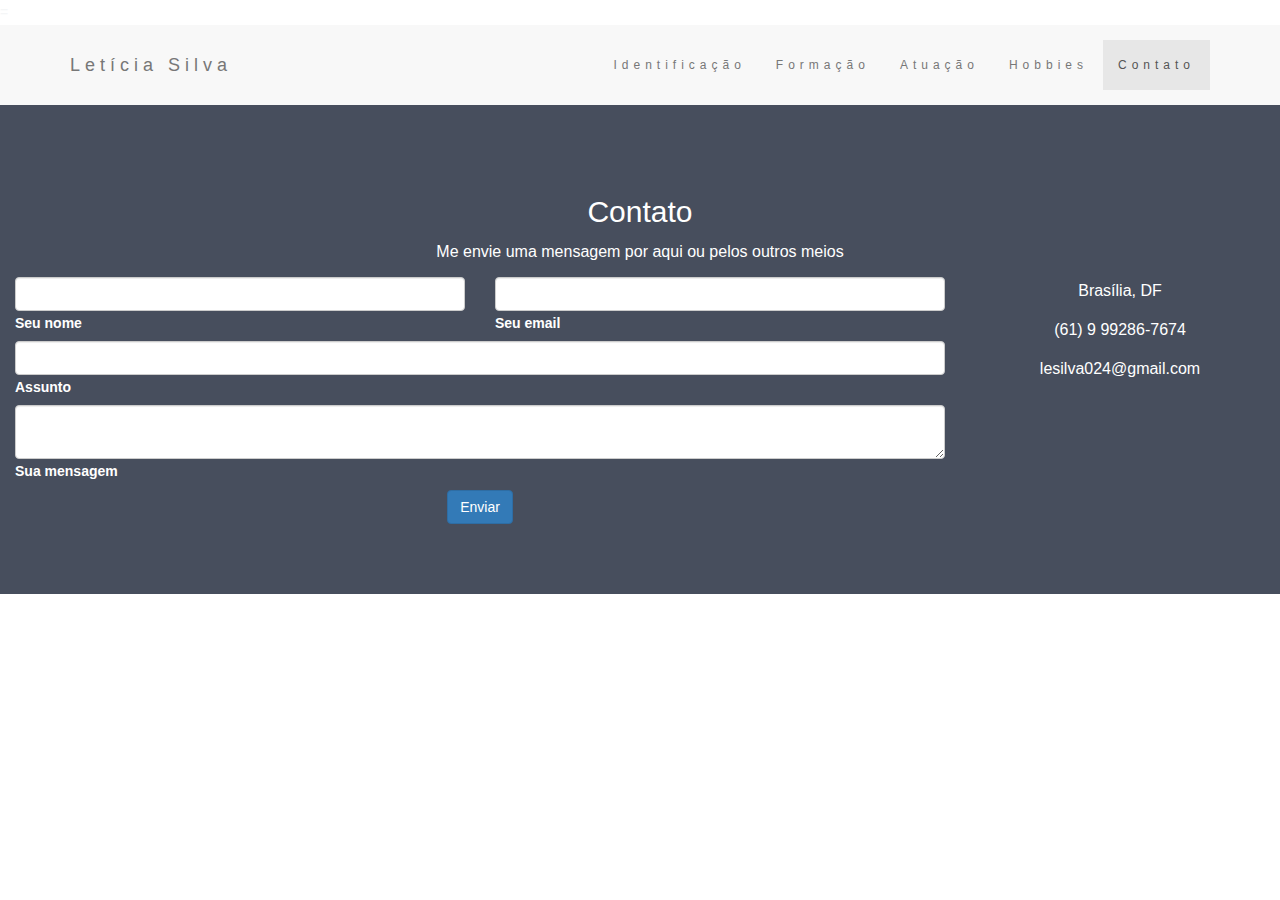
<file: contato.html>
<!DOCTYPE html>
<html lang="pt-BR">

<head>
    <title>Letícia Silva</title>
    <meta charset="UTF-8">
    <meta name="viewport" content="width=device-width, initial-scale=1">
    <link rel="stylesheet" href="https://maxcdn.bootstrapcdn.com/bootstrap/3.4.1/css/bootstrap.min.css">
    <link href="estilos/geral.css" rel="stylesheet">

    <script src="https://ajax.googleapis.com/ajax/libs/jquery/3.6.4/jquery.min.js"></script>
    <script src="https://maxcdn.bootstrapcdn.com/bootstrap/3.4.1/js/bootstrap.min.js"></script>=
</head>

<body>

    <nav class="navbar navbar-default">
        <div class="container">
            <div class="navbar-header">
                <button type="button" class="navbar-toggle" data-toggle="collapse" data-target="#menu">
                    <span class="icon-bar"></span>
                    <span class="icon-bar"></span>
                    <span class="icon-bar"></span>
                </button>
                <a class="navbar-brand" href="index.html">Letícia Silva</a>
            </div>
            <div class="collapse navbar-collapse" id="menu">
                <ul class="nav navbar-nav navbar-right">
                    <li><a href="identificacao-v2.html">Identificação</a></li>
                    <li><a href="formacao.html">Formação</a></li>
                    <li><a href="atuacao.html">Atuação</a></li>
                    <li><a href="hobbies.html">Hobbies</a></li>
                    <li class="active"><a href="contato.html">Contato</a></li>
                </ul>
            </div>
        </div>
    </nav>

    <div class="container-fluid bg-2">
        <h2 class="h1-responsive font-weight-bold text-center my-4">Contato</h2>
        <p class="text-center w-responsive mx-auto mb-5">Me envie uma mensagem por aqui ou pelos outros meios</p>

        <div class="row">

            <div class="col-md-9 mb-md-0 mb-5">
                <form id="contact-form" name="contact-form" action="https://formspree.io/f/mrgwzpza"
                method="POST">

                    <div class="row">

                        <div class="col-md-6">
                            <div class="md-form mb-0">
                                <input type="text" id="name" name="name" class="form-control">
                                <label for="name" class="">Seu nome</label>
                            </div>
                        </div>
                        <div class="col-md-6">
                            <div class="md-form mb-0">
                                <input type="text" id="email" name="email" class="form-control">
                                <label for="email" class="">Seu email</label>
                            </div>
                        </div>
                    </div>
                    <div class="row">
                        <div class="col-md-12">
                            <div class="md-form mb-0">
                                <input type="text" id="subject" name="subject" class="form-control">
                                <label for="subject" class="">Assunto</label>
                            </div>
                        </div>
                    </div>

                    <div class="row">

                        <div class="col-md-12">

                            <div class="md-form">
                                <textarea type="text" id="message" name="message" rows="2"
                                    class="form-control md-textarea"></textarea>
                                <label for="message">Sua mensagem</label>
                            </div>

                        </div>
                    </div>

                </form>

                <div class="text-center text-md-left">
                    <a class="btn btn-primary" onclick="document.getElementById('contact-form').submit();">Enviar</a>
                </div>
                <div class="status"></div>
            </div>

            <div class="col-md-3 text-center">
                <ul class="list-unstyled mb-0">
                    <li><i class="fas fa-map-marker-alt fa-2x"></i>
                        <p>Brasília, DF</p>
                    </li>
    
                    <li><i class="fas fa-phone mt-4 fa-2x"></i>
                        <p>(61) 9 99286-7674</p>
                    </li>
    
                    <li><i class="fas fa-envelope mt-4 fa-2x"></i>
                        <p>lesilva024@gmail.com</p>
                    </li>
                </ul>
            </div>

        </div>
    </div>

</body>

</html>
</file>
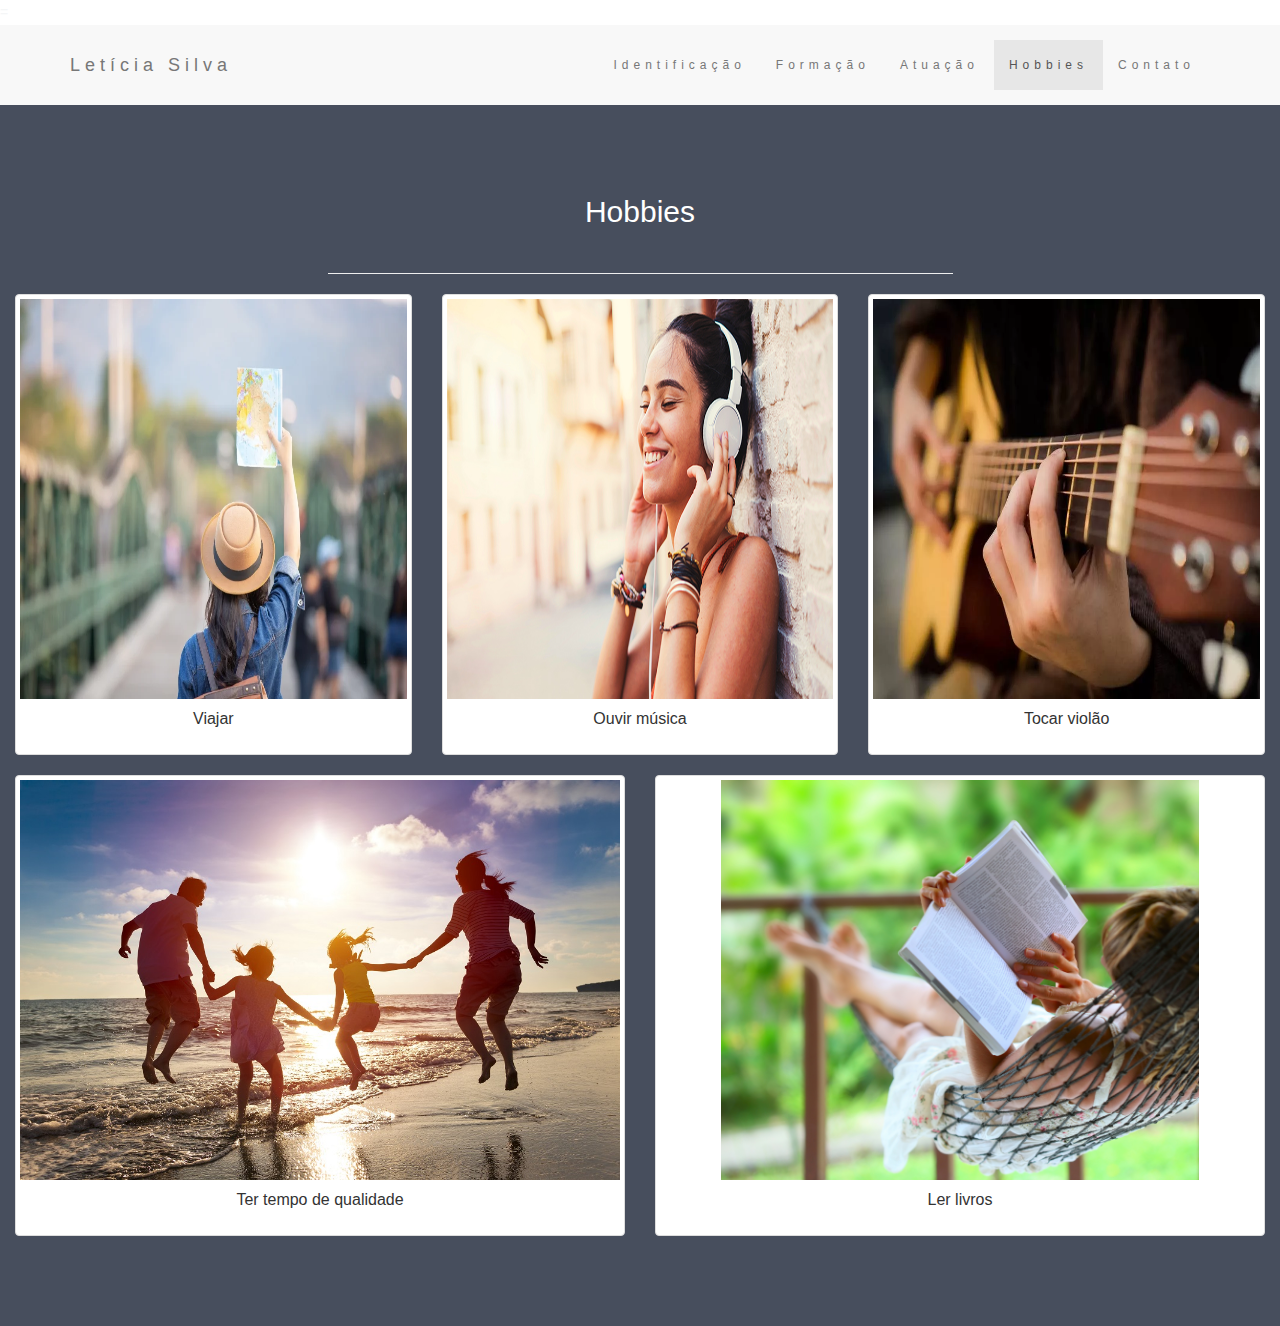
<file: hobbies.html>
<!DOCTYPE html>
<html lang="pt-BR">

<head>
    <title>Letícia Silva</title>
    <meta charset="UTF-8">
    <meta name="viewport" content="width=device-width, initial-scale=1">
    <link rel="stylesheet" href="https://maxcdn.bootstrapcdn.com/bootstrap/3.4.1/css/bootstrap.min.css">
    <link href="estilos/geral.css" rel="stylesheet">

    <script src="https://ajax.googleapis.com/ajax/libs/jquery/3.6.4/jquery.min.js"></script>
    <script src="https://maxcdn.bootstrapcdn.com/bootstrap/3.4.1/js/bootstrap.min.js"></script>=
</head>

<body>

    <nav class="navbar navbar-default">
        <div class="container">
            <div class="navbar-header">
                <button type="button" class="navbar-toggle" data-toggle="collapse" data-target="#menu">
                    <span class="icon-bar"></span>
                    <span class="icon-bar"></span>
                    <span class="icon-bar"></span>
                </button>
                <a class="navbar-brand" href="index.html">Letícia Silva</a>
            </div>
            <div class="collapse navbar-collapse" id="menu">
                <ul class="nav navbar-nav navbar-right">
                    <li><a href="identificacao-v2.html">Identificação</a></li>
                    <li><a href="formacao.html">Formação</a></li>
                    <li><a href="atuacao.html">Atuação</a></li>
                    <li class="active"><a href="hobbies.html">Hobbies</a></li>
                    <li><a href="contato.html">Contato</a></li>
                </ul>
            </div>
        </div>
    </nav>

    <div class="container-fluid bg-2 text-center">
        <h2 class="margin">Hobbies</h2>
        <hr class="linha-divisoria">

        <div class="row">
            <div class="col-md-4">
                <div class="thumbnail">
                    <img src="img/viajar.png" alt="Viajar" style="height:400px">
                    <div class="caption">
                        <p>Viajar</p>
                    </div>
                </div>
            </div>
            <div class="col-md-4">
                <div class="thumbnail">
                    <img src="img/ouvir-musica.jpg" alt="Ouvir música" style="height:400px">
                    <div class="caption">
                        <p>Ouvir música</p>
                    </div>
                </div>
            </div>
            <div class="col-md-4">
                <div class="thumbnail">
                    <img src="img/tocar-violao.webp" alt="Tocar violão" style="height:400px">
                    <div class="caption">
                        <p>Tocar violão</p>
                    </div>
                </div>
            </div>
        </div>
        <div class="row">
            <div class="col-md-6">
                <div class="thumbnail">
                    <img src="img/tempo-qualidade.jpg" alt="Ter tempo de qualidade" style="height:400px">
                    <div class="caption">
                        <p>Ter tempo de qualidade</p>
                    </div>
                </div>
            </div>
            <div class="col-md-6">
                <div class="thumbnail">
                    <img src="img/ler-livros.jpg" alt="Ler livros" style="height:400px">
                    <div class="caption">
                        <p>Ler livros</p>
                    </div>
                </div>
            </div>
        </div>
    </div>

</body>

</html>
</file>
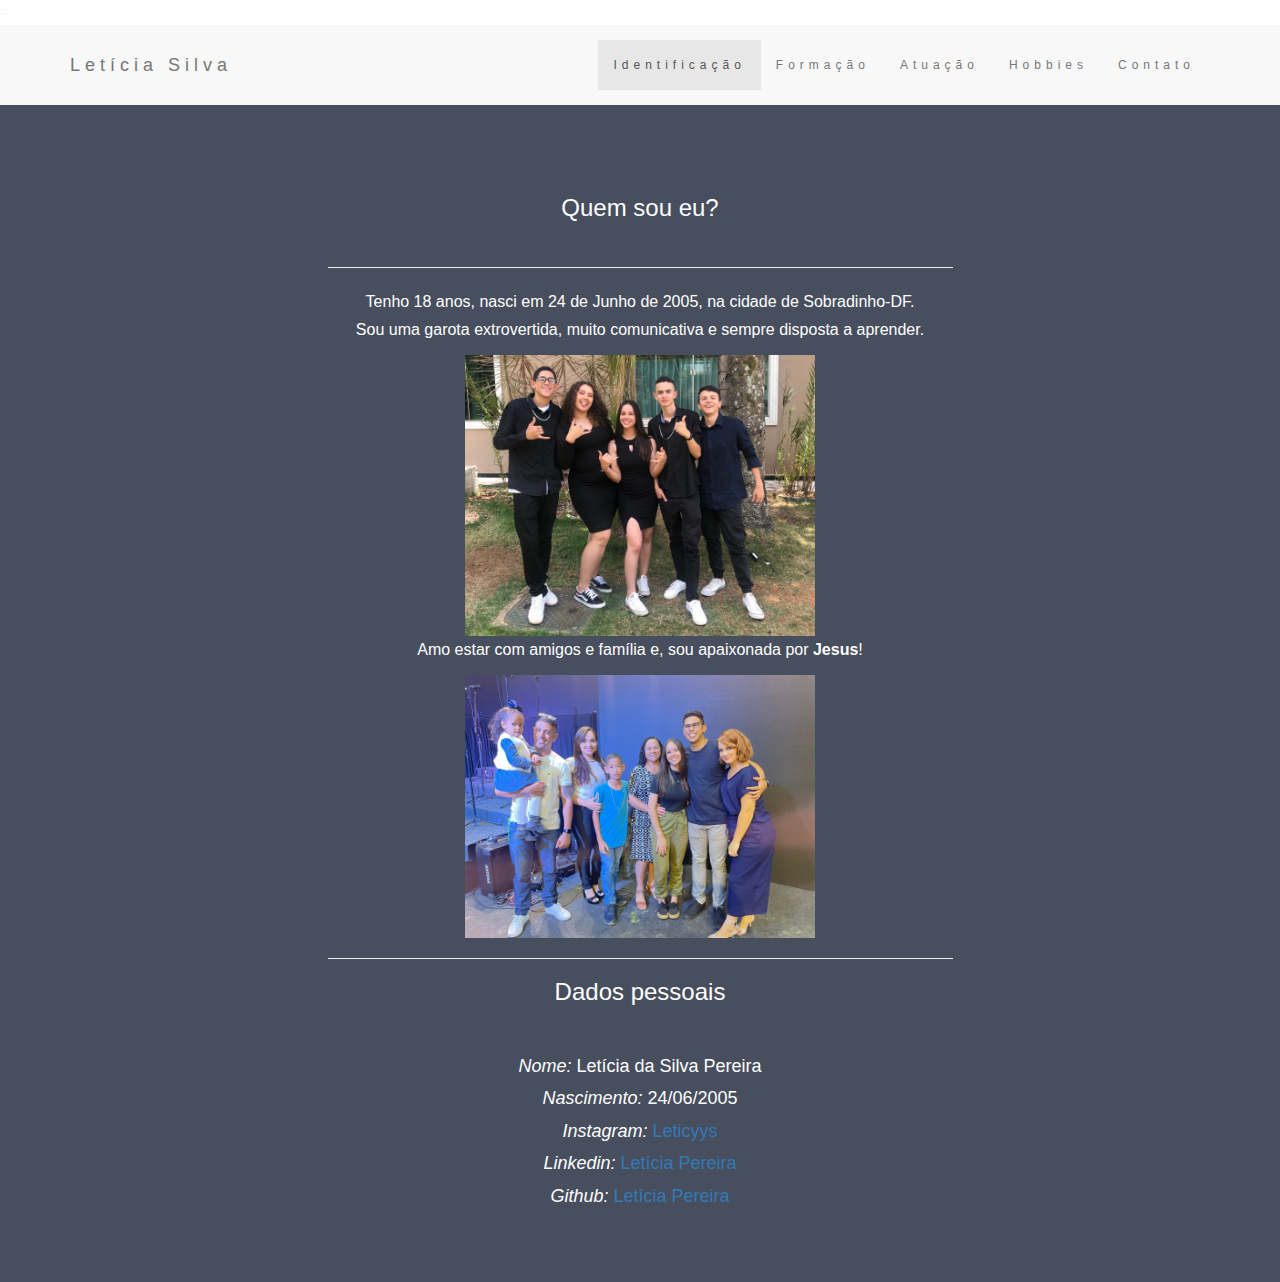
<file: identificacao-v2.html>
<!DOCTYPE html>
<html lang="pt-BR">

<head>
    <title>Letícia Silva</title>
    <meta charset="UTF-8">
    <meta name="viewport" content="width=device-width, initial-scale=1">
    <link rel="stylesheet" href="https://maxcdn.bootstrapcdn.com/bootstrap/3.4.1/css/bootstrap.min.css">
    <link href="estilos/geral.css" rel="stylesheet">

    <script src="https://ajax.googleapis.com/ajax/libs/jquery/3.6.4/jquery.min.js"></script>
    <script src="https://maxcdn.bootstrapcdn.com/bootstrap/3.4.1/js/bootstrap.min.js"></script>=
</head>

<body>

    <nav class="navbar navbar-default">
        <div class="container">
            <div class="navbar-header">
                <button type="button" class="navbar-toggle" data-toggle="collapse" data-target="#menu">
                    <span class="icon-bar"></span>
                    <span class="icon-bar"></span>
                    <span class="icon-bar"></span>
                </button>
                <a class="navbar-brand" href="index.html">Letícia Silva</a>
            </div>
            <div class="collapse navbar-collapse" id="menu">
                <ul class="nav navbar-nav navbar-right">
                    <li class="active"><a href="identificacao-v2.html">Identificação</a></li>
                    <li><a href="formacao.html">Formação</a></li>
                    <li><a href="atuacao.html">Atuação</a></li>
                    <li><a href="hobbies.html">Hobbies</a></li>
                    <li><a href="contato.html">Contato</a></li>
                </ul>
            </div>
        </div>
    </nav>

    <div class="container-fluid bg-2 text-center">
        <h3 class="margin">Quem sou eu?</h3>
        <hr class="linha-divisoria">
        <p>Tenho 18 anos, nasci em 24 de Junho de 2005, na cidade de Sobradinho-DF.<br>
            Sou uma garota extrovertida, muito comunicativa e sempre disposta a aprender.</p>
        <img src="img/amigos.jpeg" class="img-responsive inline-image" alt="Amigos" width="350">
        <p>Amo estar com amigos e família e, sou apaixonada por <strong>Jesus</strong>!</p>
        <img src="img/familia.jpeg" class="img-responsive inline-image" alt="Família" width="350">
        
        <hr class="linha-divisoria">
        <h3 class="margin">Dados pessoais</h3>
        <div class="custom-font">
            <em>Nome:</em> Letícia da Silva Pereira <br />
                <em class="font-weight-bold">Nascimento:</em> 24/06/2005 <br />
                <em>Instagram:</em> <a class="text-decoration-none"
                    href="https://instagram.com/leticyys?igshid=YjNmNGQ3MDY=" target="_blank">Leticyys</a><br>
                <em>Linkedin:</em> <a class="text-decoration-none"
                    href="https://www.linkedin.com/in/leticia-da-silva-pereira-525ba3271/" target="_blank">Letícia
                    Pereira</a><br>
                <em>Github:</em> <a class="text-decoration-none" href="https://github.com/leticiaper"
                    target="_blank">Letícia
                    Pereira</a>
        </div>
    </div>

</body>

</html>
</file>
<file: estilos/geral.css>
body {
    line-height: 1.8;
    color: black;
    color: #f5f6f7;
}

p {
    font-size: 16px;
}
.margin {
    margin-bottom: 45px;
}

.inline-image {
    display: inline;
}

.bg-1 {
    background-color: #1abc9c;
    color: #ffffff;
}
.bg-2 {
    background-color: #474e5d;
    color: #ffffff;
}
.bg-3 {
    background-color: #ffffff;
    color: #555555;
}
.bg-4 {
    background-color: #2f2f2f;
    color: #fff;
}
.container-fluid {
    padding-top: 70px;
    padding-bottom: 70px;
}
.navbar {
    padding-top: 15px;
    padding-bottom: 15px;
    border: 0;
    border-radius: 0;
    margin-bottom: 0;
    font-size: 12px;
    letter-spacing: 5px;
}
.navbar-nav li a:hover {
    color: #1abc9c !important;
}

.custom-font {
    font-size: 18px;
}

.centro {
    text-align: center;
}

.linha-divisoria {
    width:50%;
    text-align:center;
}
</file>
